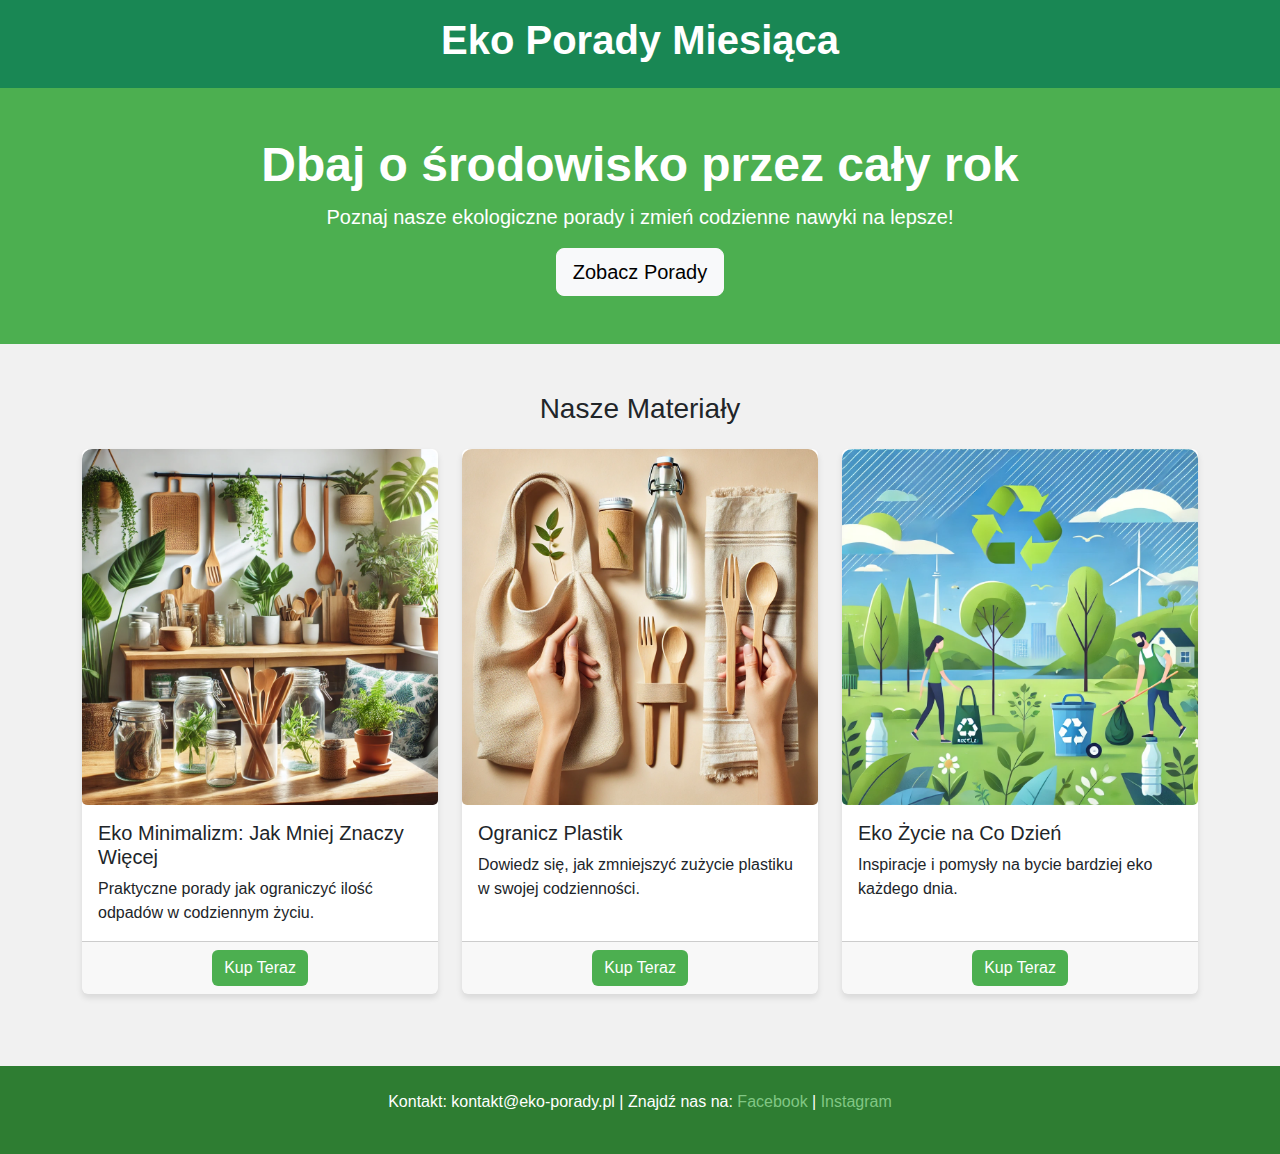
<file: index.html>
<!DOCTYPE html>
<html lang="pl">
<head>
    <meta charset="UTF-8">
    <meta name="viewport" content="width=device-width, initial-scale=1.0">
    <title>Eko Porady Miesiąca</title>
    <!-- Podłączenie Bootstrap CSS -->
    <link rel="stylesheet" href="assets/css/bootstrap.min.css">
    <!-- Własne style -->
    <style>
        /* Resetowanie marginesów i wypełnienia */
        * {
            margin: 0;
            padding: 0;
            box-sizing: border-box;
        }

        /* Ustawienia dla całej strony */
        html, body {
            height: 100%;
            font-family: 'Arial', sans-serif;
            display: flex;
            flex-direction: column;
        }

        /* Główna zawartość strony */
        body {
            background-color: #f1f1f1;
            display: flex;
            flex-direction: column;
            flex-grow: 1;
        }

        /* Stylowanie sekcji Hero */
        .hero {
            background-color: #4caf50; /* Jednolity kolor tła */
            color: #fff;
        }
        .hero h2 {
            font-weight: bold;
        }

        /* Efekty dla kart */
        .card {
            box-shadow: 0 4px 6px rgba(0, 0, 0, 0.1);
            transition: transform 0.3s, box-shadow 0.3s;
            border: none;
        }
        .card:hover {
            transform: translateY(-10px);
            box-shadow: 0 6px 12px rgba(0, 0, 0, 0.2);
        }
        .card img {
            border-top-left-radius: 10px;
            border-top-right-radius: 10px;
        }

        /* Stylowanie przycisków */
        .btn-success {
            background-color: #4caf50;
            border: none;
            transition: background-color 0.3s ease;
        }
        .btn-success:hover {
            background-color: #388e3c;
        }

        /* Zaokrąglone obrazki */
        .card-img-top {
            border-radius: 5px;
        }

        /* Stylowanie stopki */
        footer {
            background-color: #2e7d32;
            color: white;
            padding: 20px;
            width: 100%;
            margin-top: auto;
        }

        /* Linki w stopce */
        footer a {
            color: #81c784;
            text-decoration: none;
            transition: color 0.3s;
        }
        footer a:hover {
            color: #c8e6c9;
        }
    </style>
</head>
<body>
    <!-- Nagłówek -->
    <header class="bg-success text-white p-3 text-center">
        <h1 class="fw-bold">Eko Porady Miesiąca</h1>
    </header>

    <!-- Sekcja Hero -->
    <section class="hero py-5 text-center">
        <div class="container">
            <h2 class="display-5">Dbaj o środowisko przez cały rok</h2>
            <p class="lead">Poznaj nasze ekologiczne porady i zmień codzienne nawyki na lepsze!</p>
            <a href="#porady" class="btn btn-light btn-lg">Zobacz Porady</a>
        </div>
    </section>

    <!-- Sekcja z materiałami -->
    <section id="porady" class="py-5">
        <div class="container">
            <h3 class="text-center mb-4">Nasze Materiały</h3>
            <div class="row">
                <!-- Porada 1 -->
                <div class="col-md-4 mb-4">
                    <div class="card h-100">
                        <img src="images/obrazek1.png" class="card-img-top" alt="Zero Waste">
                        <div class="card-body">
                            <h5 class="card-title">Eko Minimalizm: Jak Mniej Znaczy Więcej</h5>
                            <p class="card-text">Praktyczne porady jak ograniczyć ilość odpadów w codziennym życiu.</p>
                        </div>
                        <div class="card-footer text-center">
                            <a href="ebook1.html" class="btn btn-success">Kup Teraz</a>
                        </div>
                    </div>
                </div>
                <!-- Porada 2 -->
                <div class="col-md-4 mb-4">
                    <div class="card h-100">
                        <img src="images/obrazek2.png" class="card-img-top" alt="Ogranicz Plastik">
                        <div class="card-body">
                            <h5 class="card-title">Ogranicz Plastik</h5>
                            <p class="card-text">Dowiedz się, jak zmniejszyć zużycie plastiku w swojej codzienności.</p>
                        </div>
                        <div class="card-footer text-center">
                            <a href="ebook2.html" class="btn btn-success">Kup Teraz</a>
                        </div>
                    </div>
                </div>
                <!-- Porada 3 -->
                <div class="col-md-4 mb-4">
                    <div class="card h-100">
                        <img src="images/obrazek3.png" class="card-img-top" alt="Eko Życie">
                        <div class="card-body">
                            <h5 class="card-title">Eko Życie na Co Dzień</h5>
                            <p class="card-text">Inspiracje i pomysły na bycie bardziej eko każdego dnia.</p>
                        </div>
                        <div class="card-footer text-center">
                            <a href="ebook3.html" class="btn btn-success">Kup Teraz</a>
                        </div>
                    </div>
                </div>
            </div>
        </div>
    </section>

    <!-- Stopka -->
    <footer class="text-center p-4">
        <p>Kontakt: kontakt@eko-porady.pl | Znajdź nas na: 
            <a href="https://www.facebook.com/zuziajnc" target="_blank">Facebook</a> | 
            <a href="#" target="_blank">Instagram</a>
        </p>
    </footer>

    <!-- Bootstrap JS -->
    <script src="assets/js/bootstrap.bundle.min.js"></script>
</body>
</html>
</file>
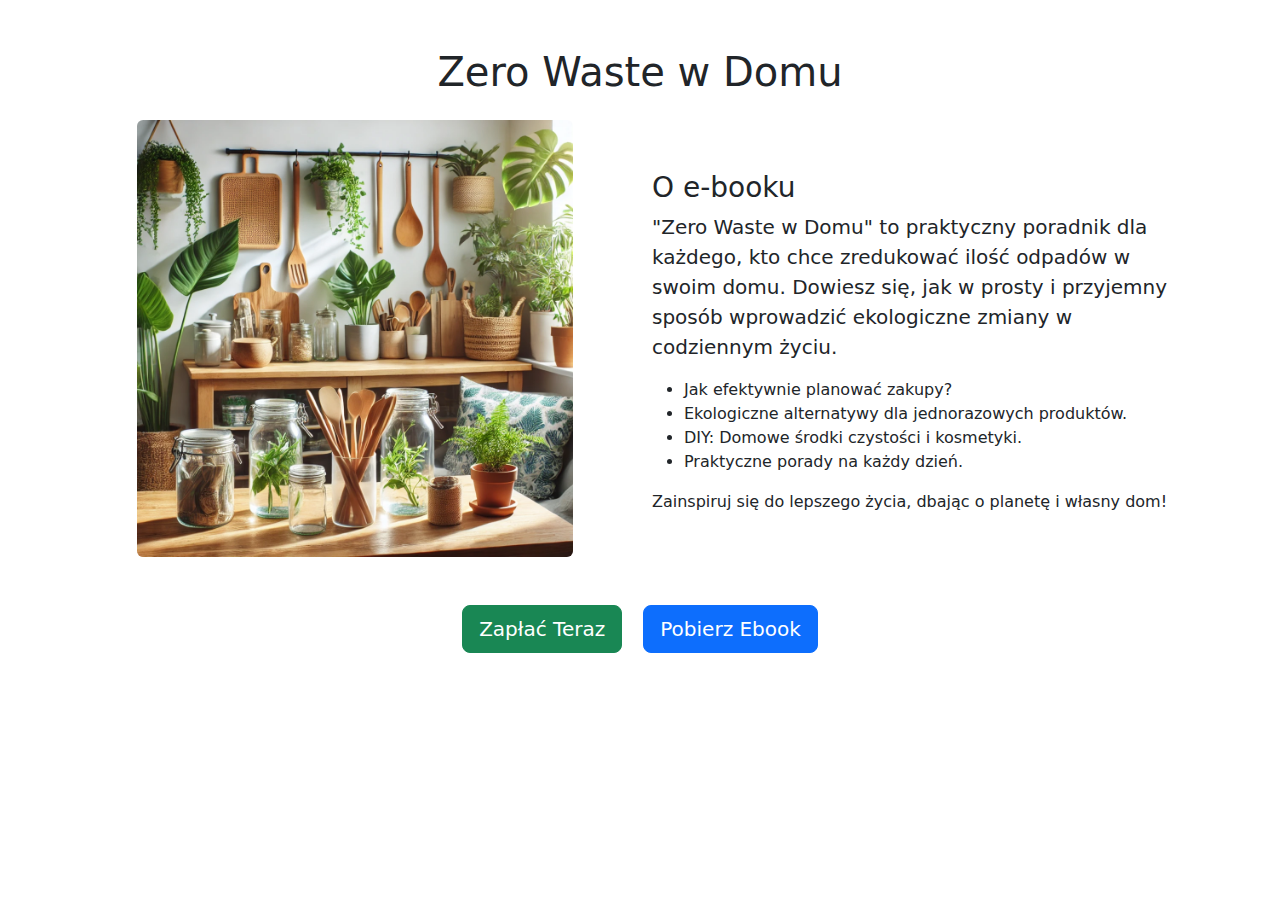
<file: ebook1.html>
<!DOCTYPE html>
<html lang="pl">
<head>
    <meta charset="UTF-8">
    <meta name="viewport" content="width=device-width, initial-scale=1.0">
    <title>Zero Waste w Domu</title>
    <!-- Bootstrap CDN -->
    <link href="https://cdn.jsdelivr.net/npm/bootstrap@5.3.0/dist/css/bootstrap.min.css" rel="stylesheet">
</head>
<body>
    <!-- Nagłówek -->
    <div class="container mt-5">
        <h1 class="text-center mb-4">Zero Waste w Domu</h1>
    </div>

    <!-- Sekcja Opisowa -->
    <div class="container">
        <div class="row align-items-center">
            <!-- Obrazek po lewej stronie -->
            <div class="col-md-6 text-center mb-4">
                <img src="images/obrazek1.png" alt="Zero Waste w Domu" class="img-fluid rounded" style="max-width: 80%; height: auto;">
            </div>

            <!-- Opis e-booka po prawej stronie -->
            <div class="col-md-6">
                <h3>O e-booku</h3>
                <p class="lead">
                    "Zero Waste w Domu" to praktyczny poradnik dla każdego, kto chce zredukować ilość odpadów w swoim domu. 
                    Dowiesz się, jak w prosty i przyjemny sposób wprowadzić ekologiczne zmiany w codziennym życiu.
                </p>
                <ul>
                    <li>Jak efektywnie planować zakupy?</li>
                    <li>Ekologiczne alternatywy dla jednorazowych produktów.</li>
                    <li>DIY: Domowe środki czystości i kosmetyki.</li>
                    <li>Praktyczne porady na każdy dzień.</li>
                </ul>
                <p>Zainspiruj się do lepszego życia, dbając o planetę i własny dom!</p>
            </div>
        </div>
    </div>

    <!-- Przycisk PayPal i Pobierz Ebook -->
    <div class="container text-center mt-4">
        <a href="https://www.paypal.com" target="_blank" class="btn btn-success btn-lg me-3">Zapłać Teraz</a>
        <a href="assets/pdf/ebook1.pdf" download="Zero_Waste_w_Domu" class="btn btn-primary btn-lg">Pobierz Ebook</a>
    </div>

    <!-- Bootstrap JS -->
    <script src="https://cdn.jsdelivr.net/npm/bootstrap@5.3.0/dist/js/bootstrap.bundle.min.js"></script>
</body>
</html>
</file>
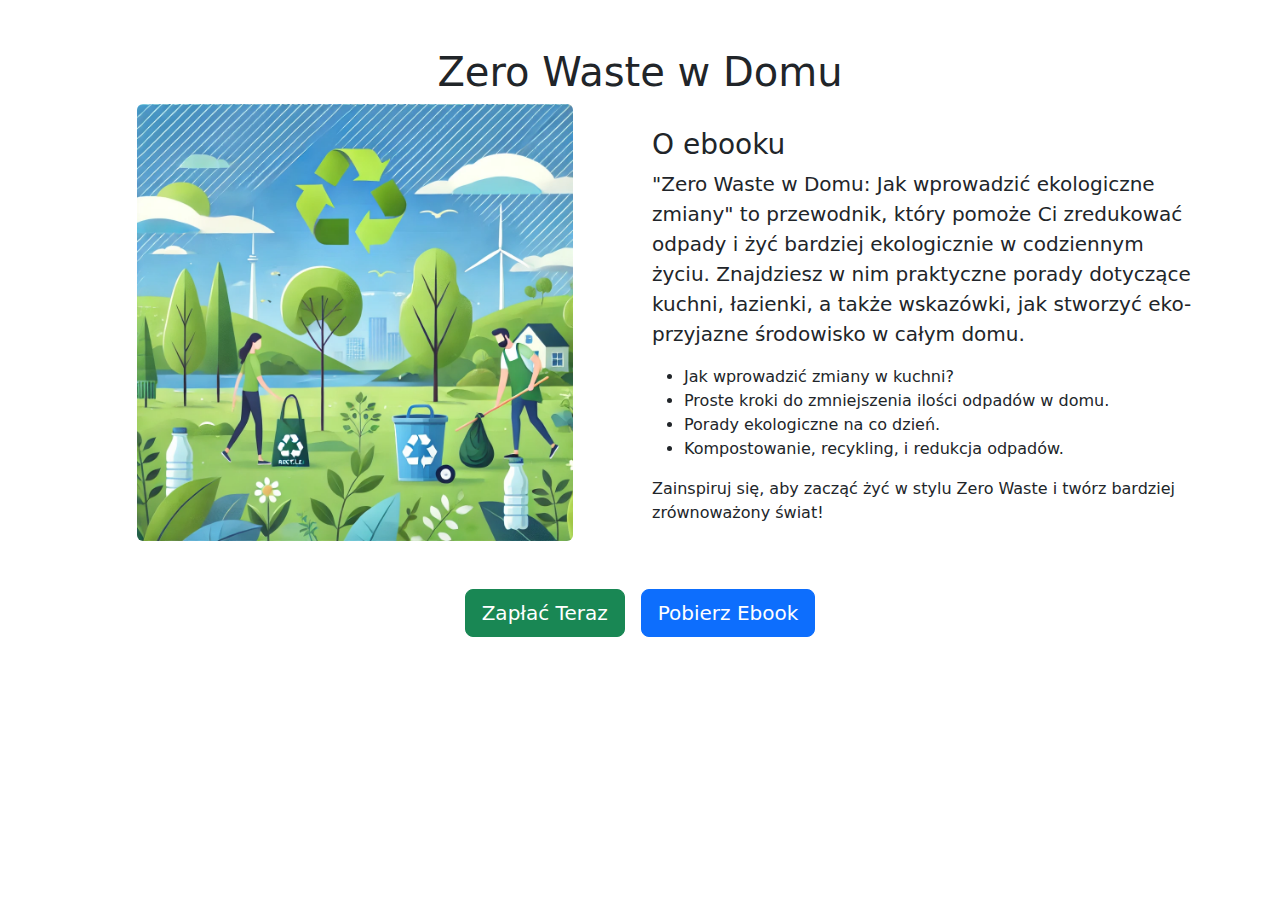
<file: ebook3.html>
<!DOCTYPE html>
<html lang="pl">
<head>
    <meta charset="UTF-8">
    <meta name="viewport" content="width=device-width, initial-scale=1.0">
    <title>Ebook 3: Zero Waste</title>
    <link href="https://cdn.jsdelivr.net/npm/bootstrap@5.3.0/dist/css/bootstrap.min.css" rel="stylesheet">
</head>
<body>
    <div class="container mt-5">
        <!-- Nagłówek -->
        <h1 class="text-center">Zero Waste w Domu</h1>

        <!-- Sekcja z obrazkiem i opisem -->
        <div class="row align-items-center">
            <!-- Obrazek po lewej stronie -->
            <div class="col-md-6 text-center mb-4">
                <img src="images/obrazek3.png" alt="Zero Waste w Domu" class="img-fluid rounded" style="max-width: 80%; height: auto;">
            </div>

            <!-- Opis ebooka po prawej stronie -->
            <div class="col-md-6">
                <h3>O ebooku</h3>
                <p class="lead">
                    "Zero Waste w Domu: Jak wprowadzić ekologiczne zmiany" to przewodnik, który pomoże Ci zredukować odpady i żyć bardziej ekologicznie w codziennym życiu. Znajdziesz w nim praktyczne porady dotyczące kuchni, łazienki, a także wskazówki, jak stworzyć eko-przyjazne środowisko w całym domu.
                </p>
                <ul>
                    <li>Jak wprowadzić zmiany w kuchni?</li>
                    <li>Proste kroki do zmniejszenia ilości odpadów w domu.</li>
                    <li>Porady ekologiczne na co dzień.</li>
                    <li>Kompostowanie, recykling, i redukcja odpadów.</li>
                </ul>
                <p>Zainspiruj się, aby zacząć żyć w stylu Zero Waste i twórz bardziej zrównoważony świat!</p>
            </div>
        </div>

        <!-- Sekcja przycisków obok siebie -->
        <div class="text-center mt-4 d-flex justify-content-center gap-3">
            <a href="https://www.paypal.com" target="_blank" class="btn btn-success btn-lg">Zapłać Teraz</a>
            <a href="assets/pdf/ebook3.pdf" download="Zero_Waste_w_Domu" class="btn btn-primary btn-lg">Pobierz Ebook</a>
        </div>
    </div>

    <script src="https://cdn.jsdelivr.net/npm/bootstrap@5.3.0/dist/js/bootstrap.bundle.min.js"></script>
</body>
</html>
</file>
